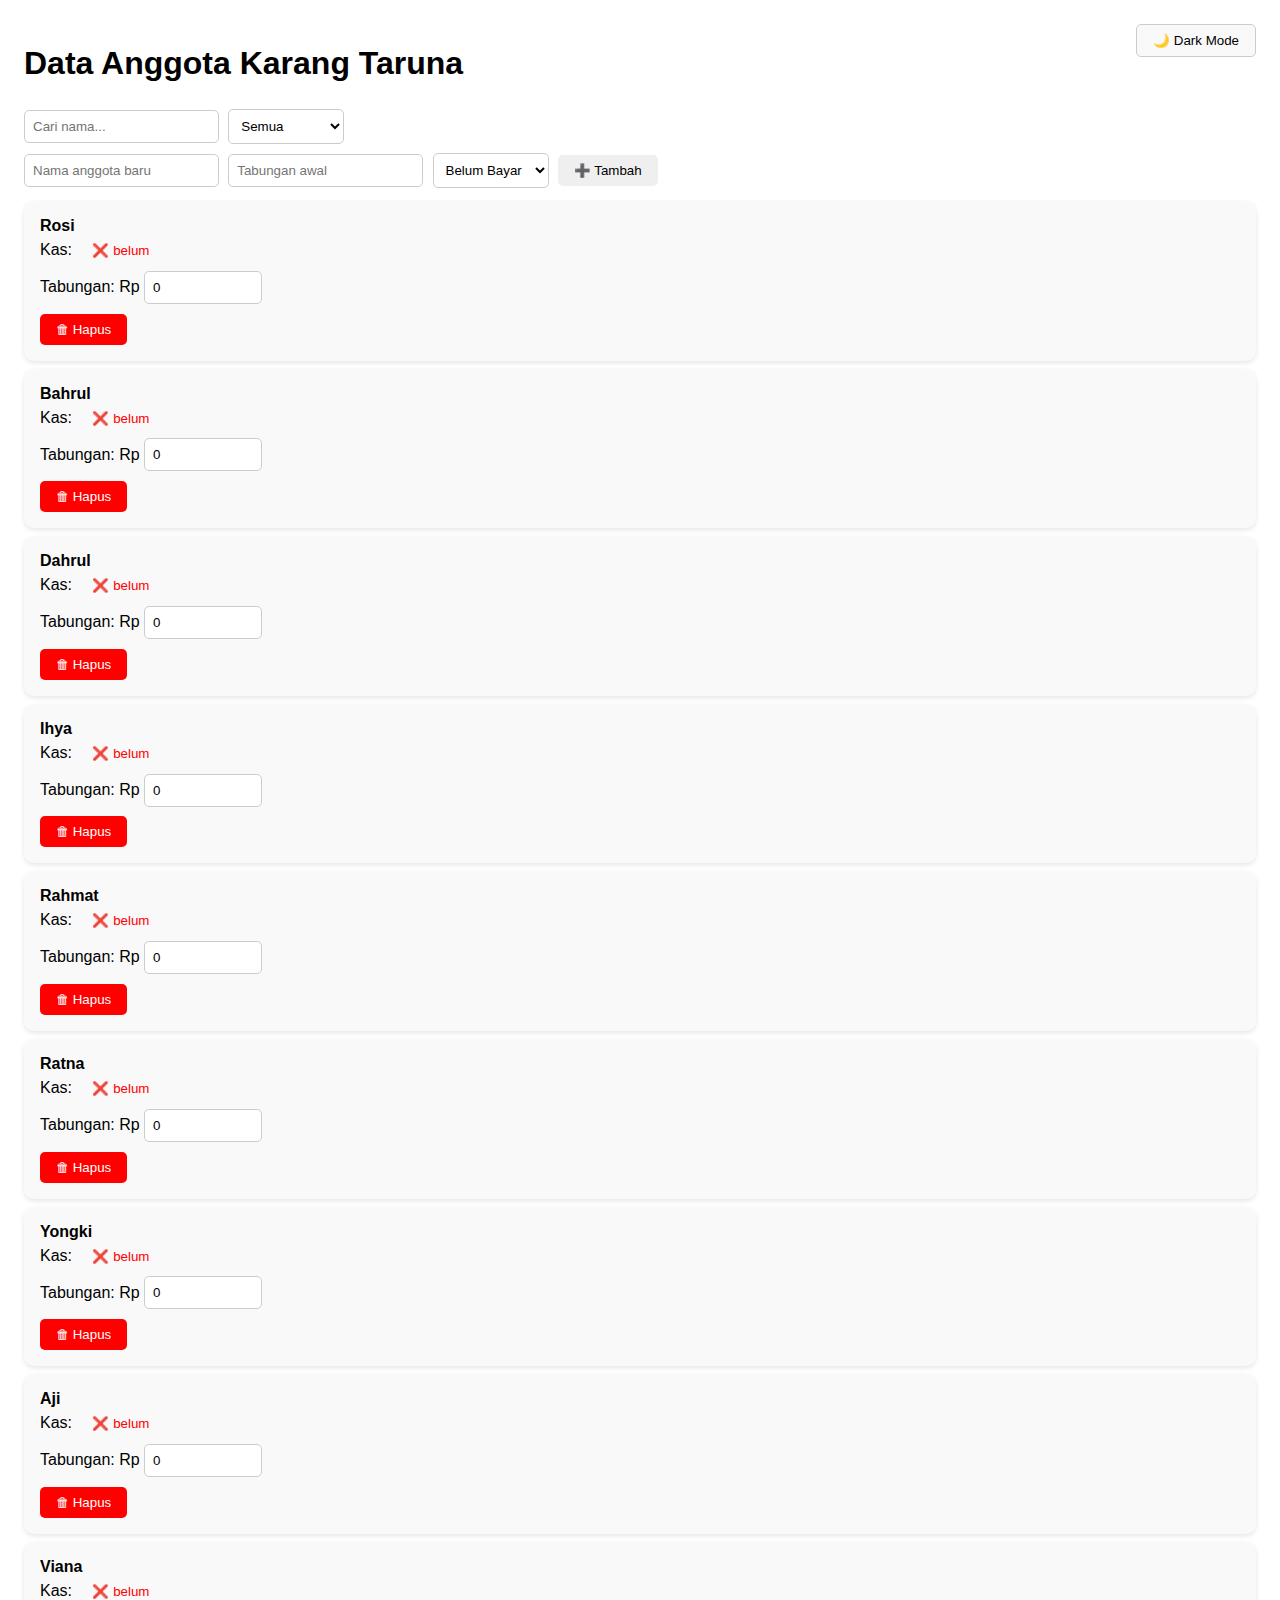
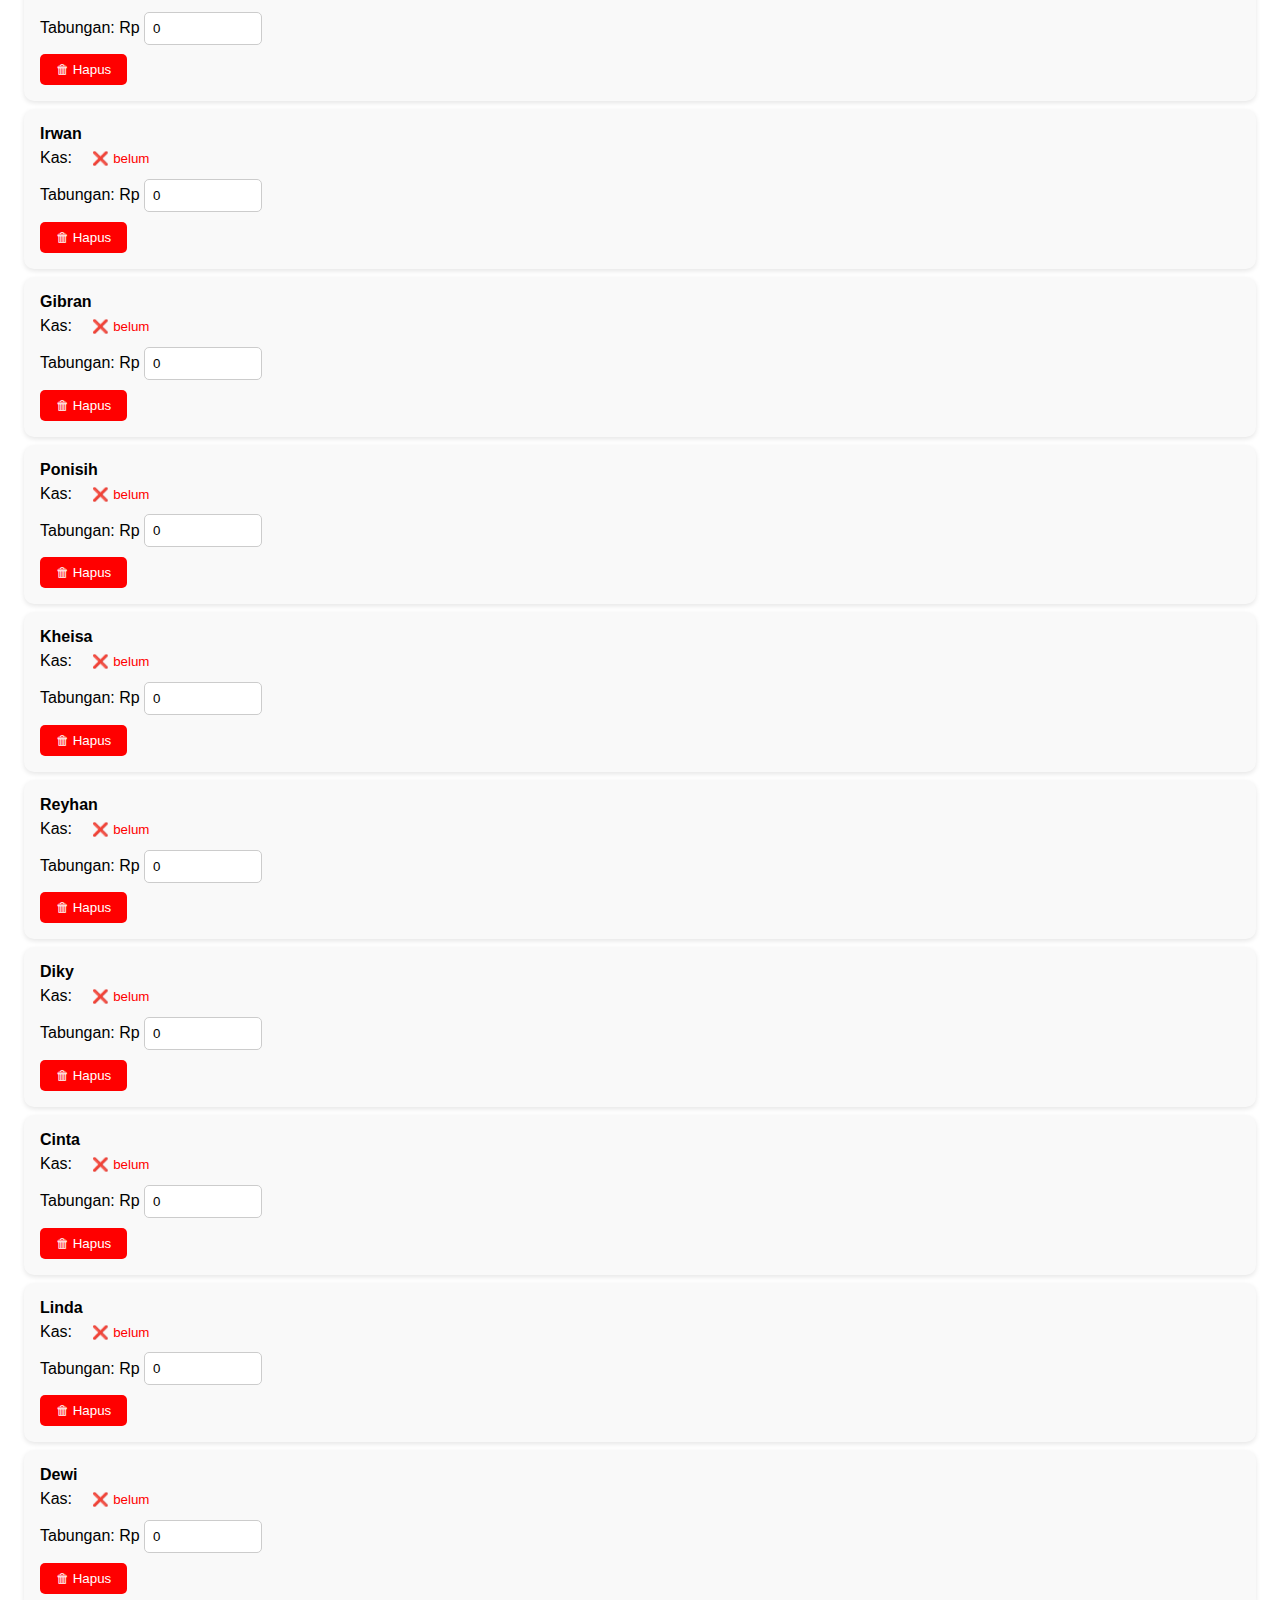
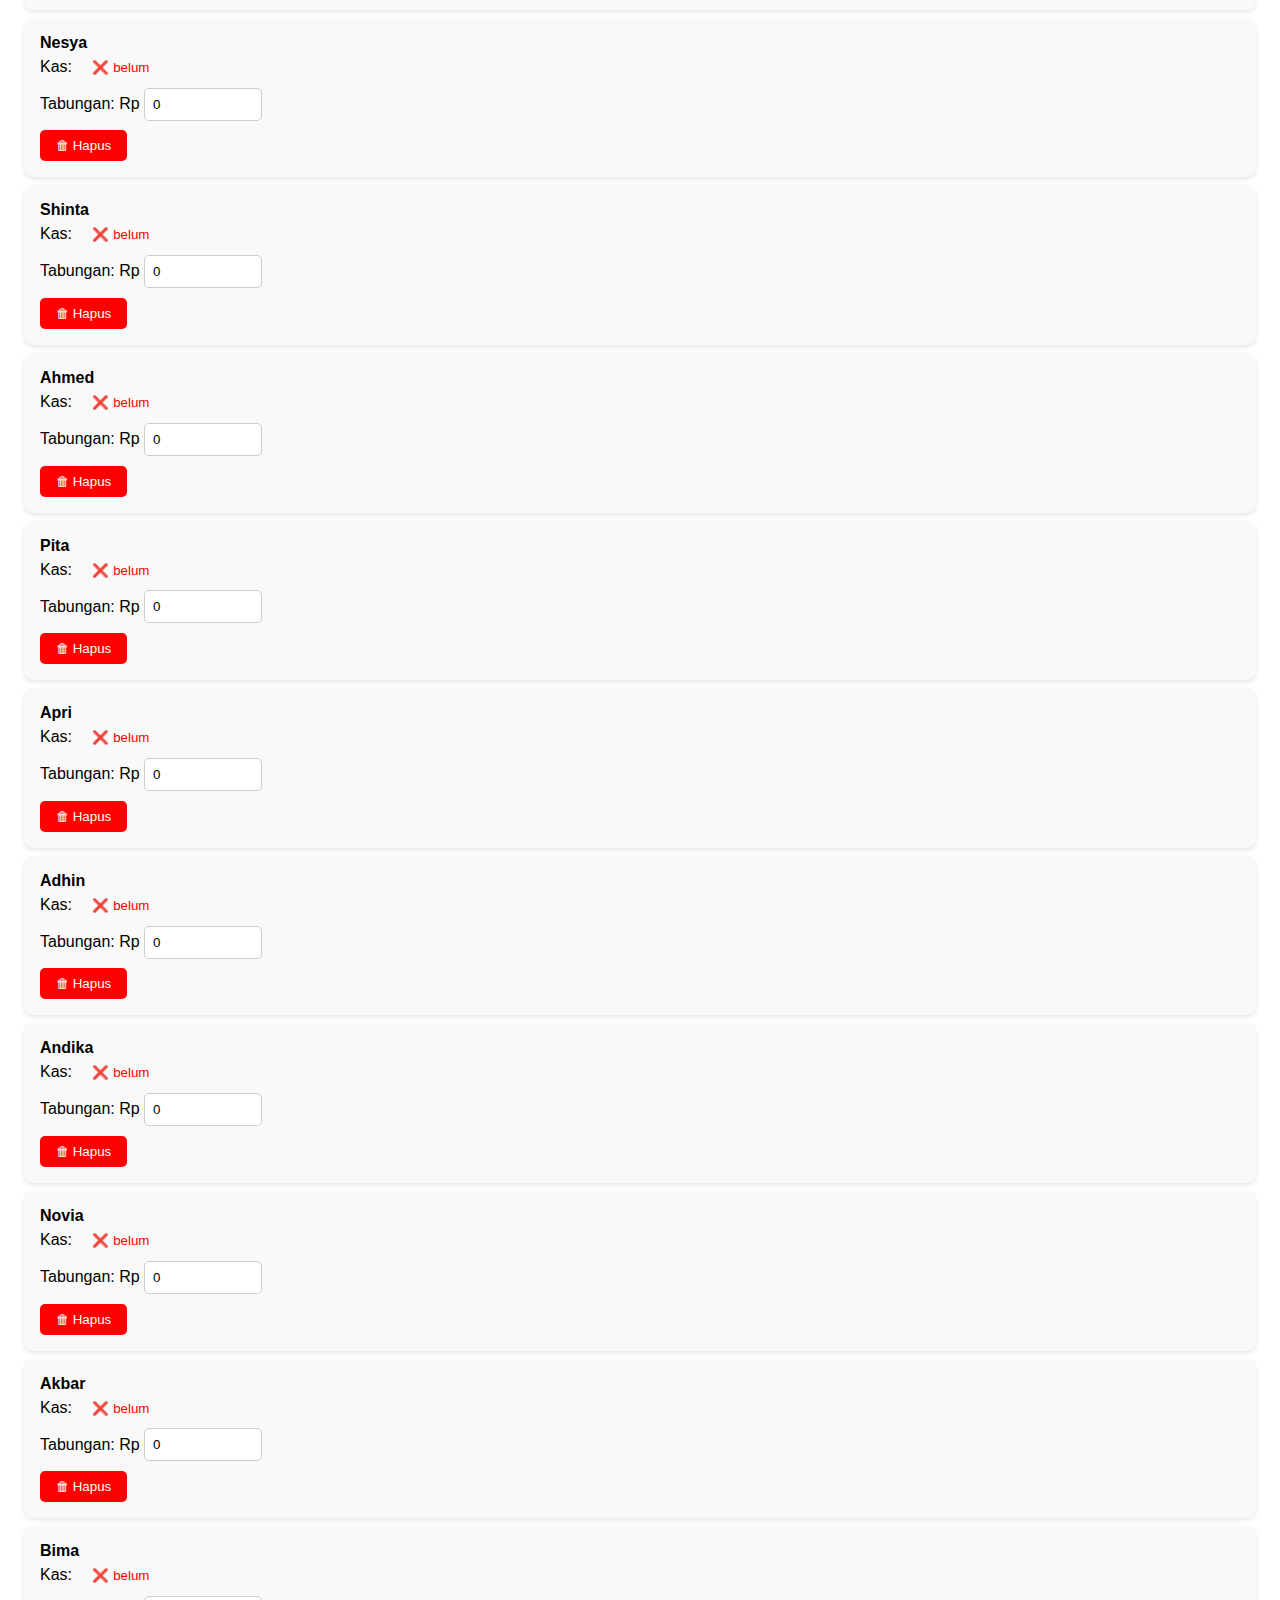
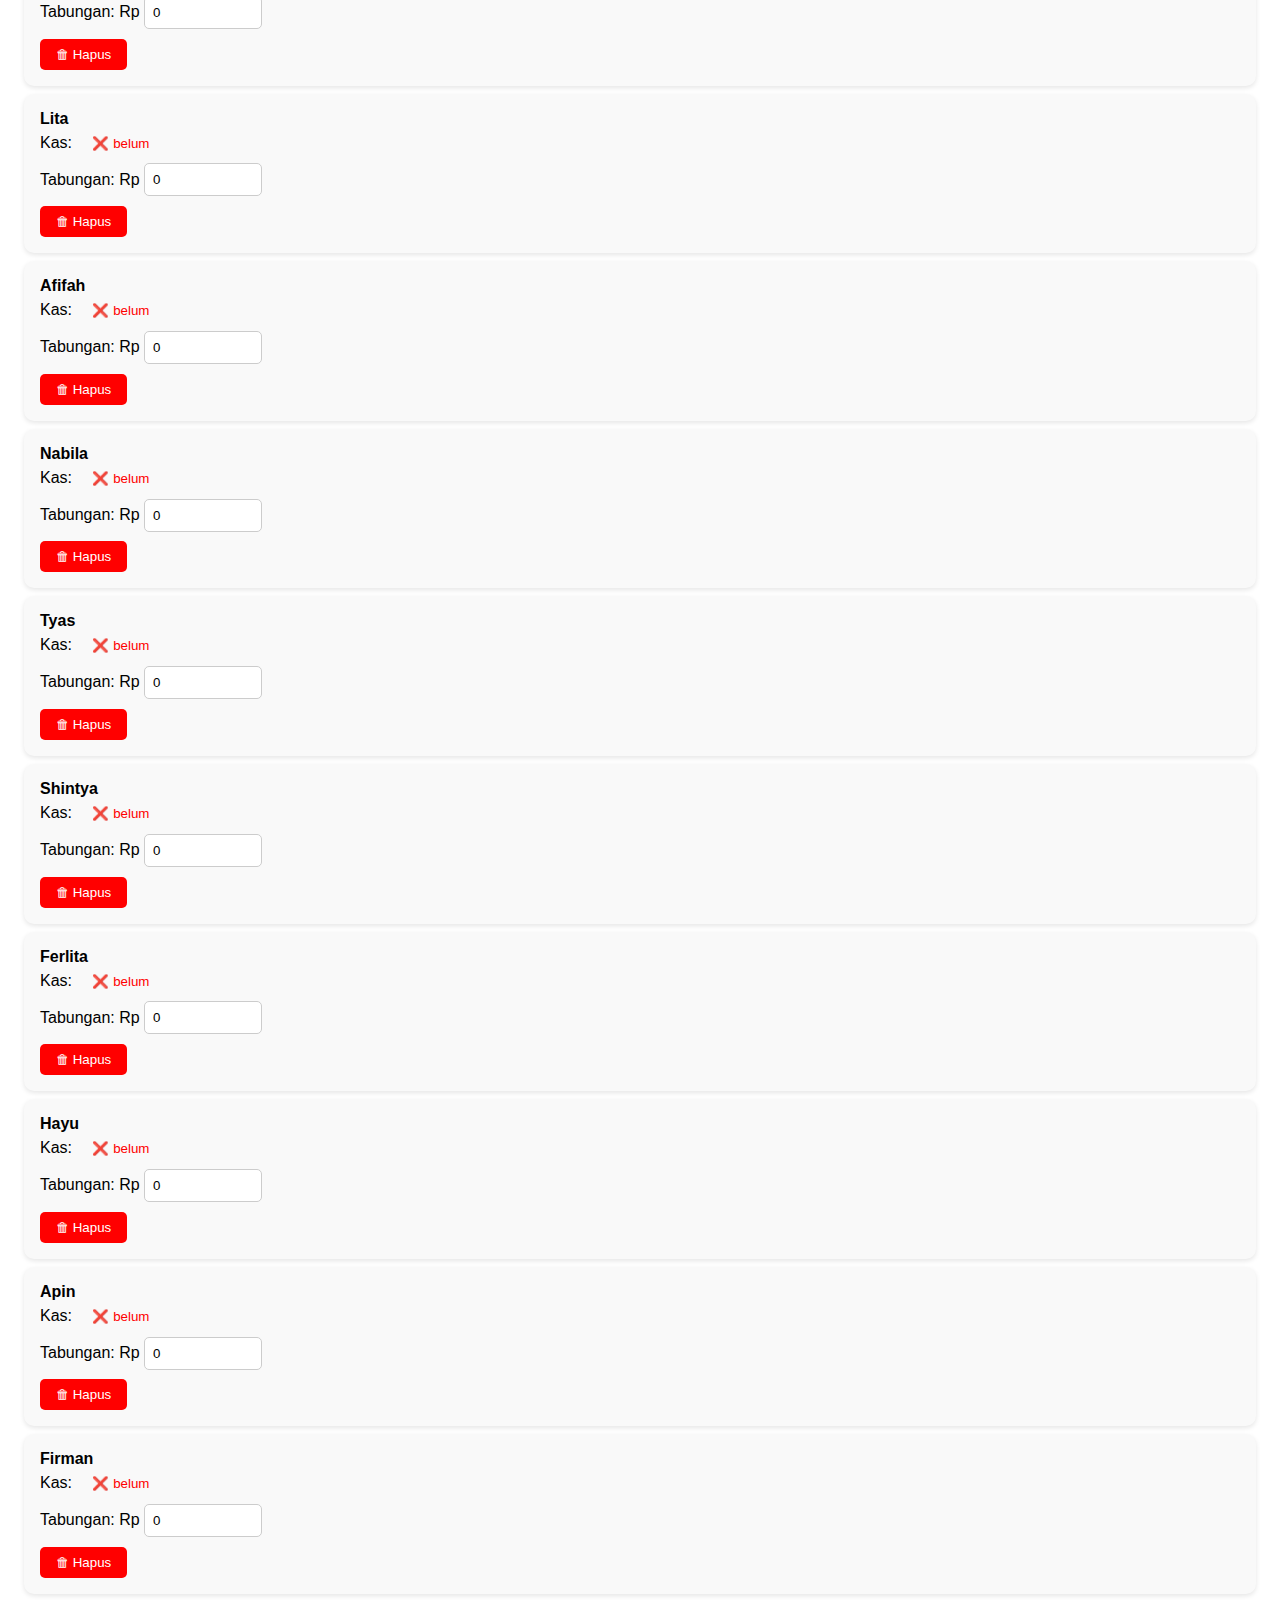
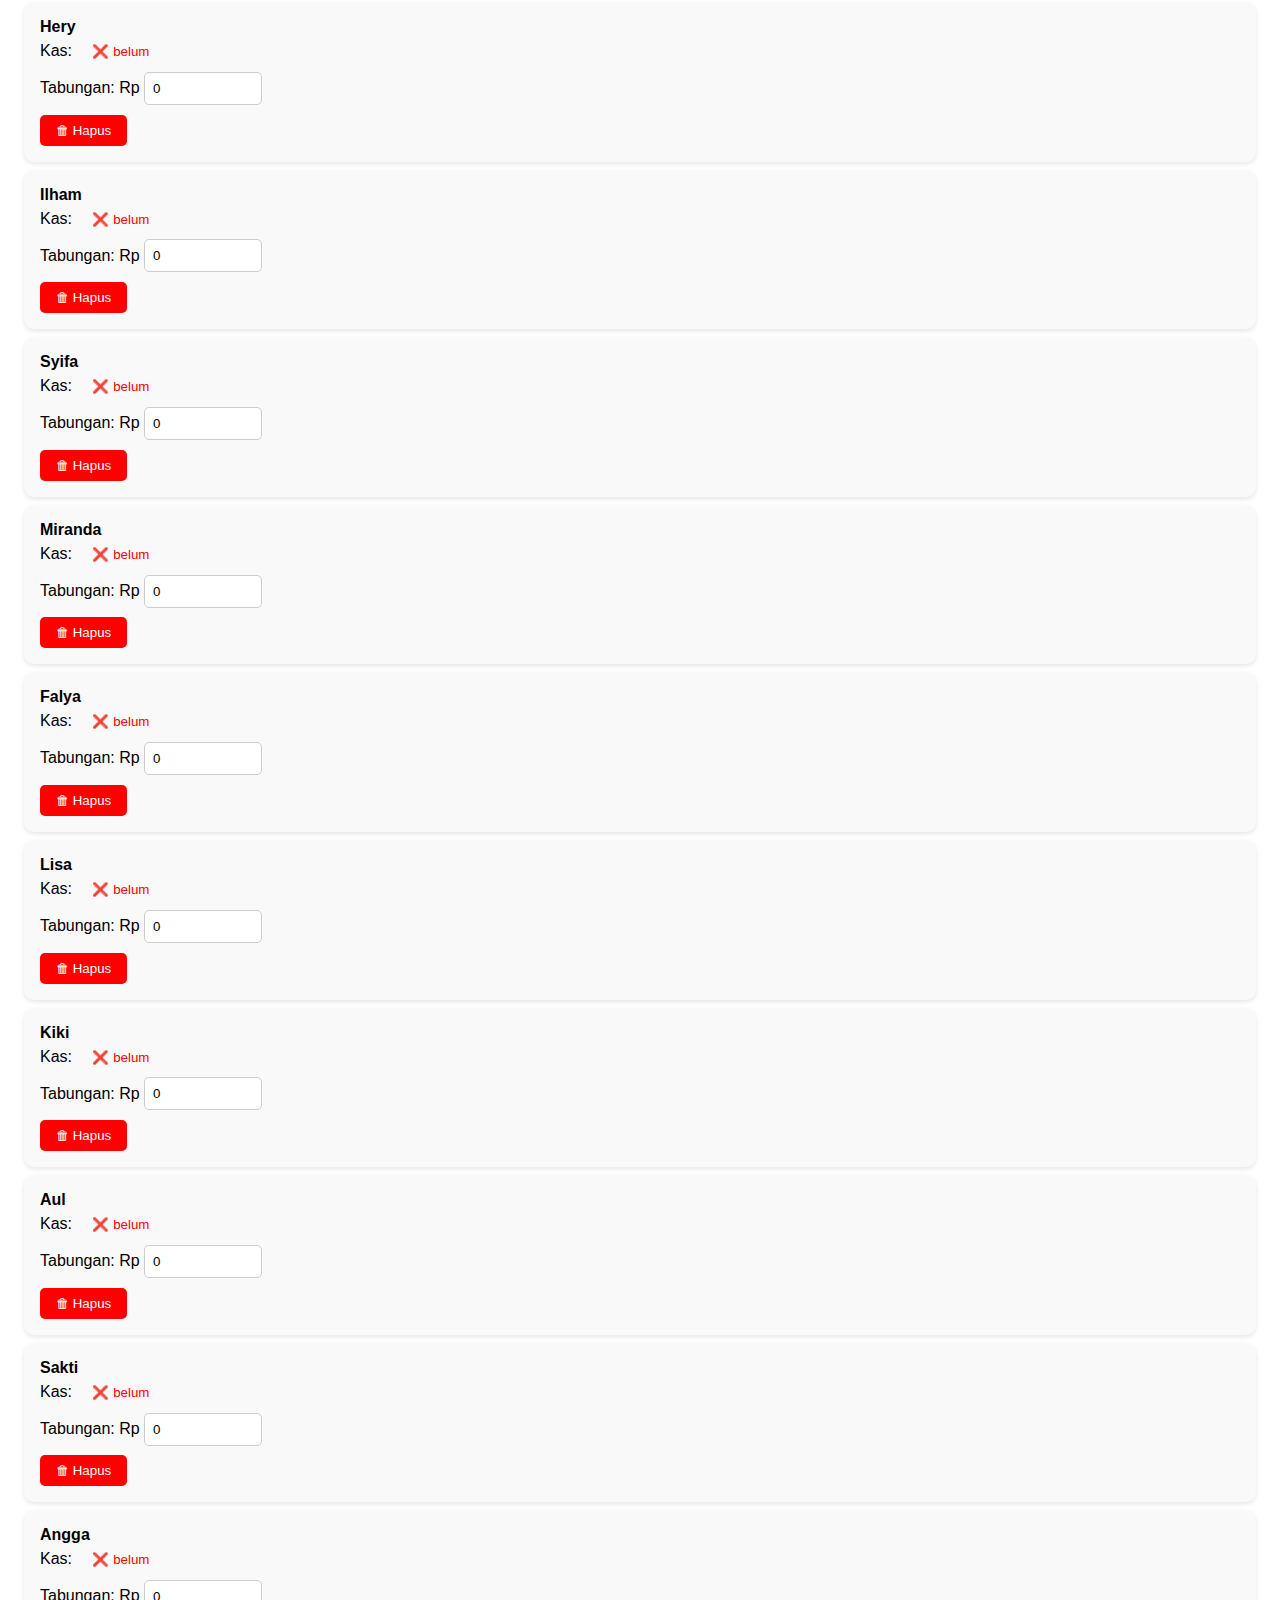
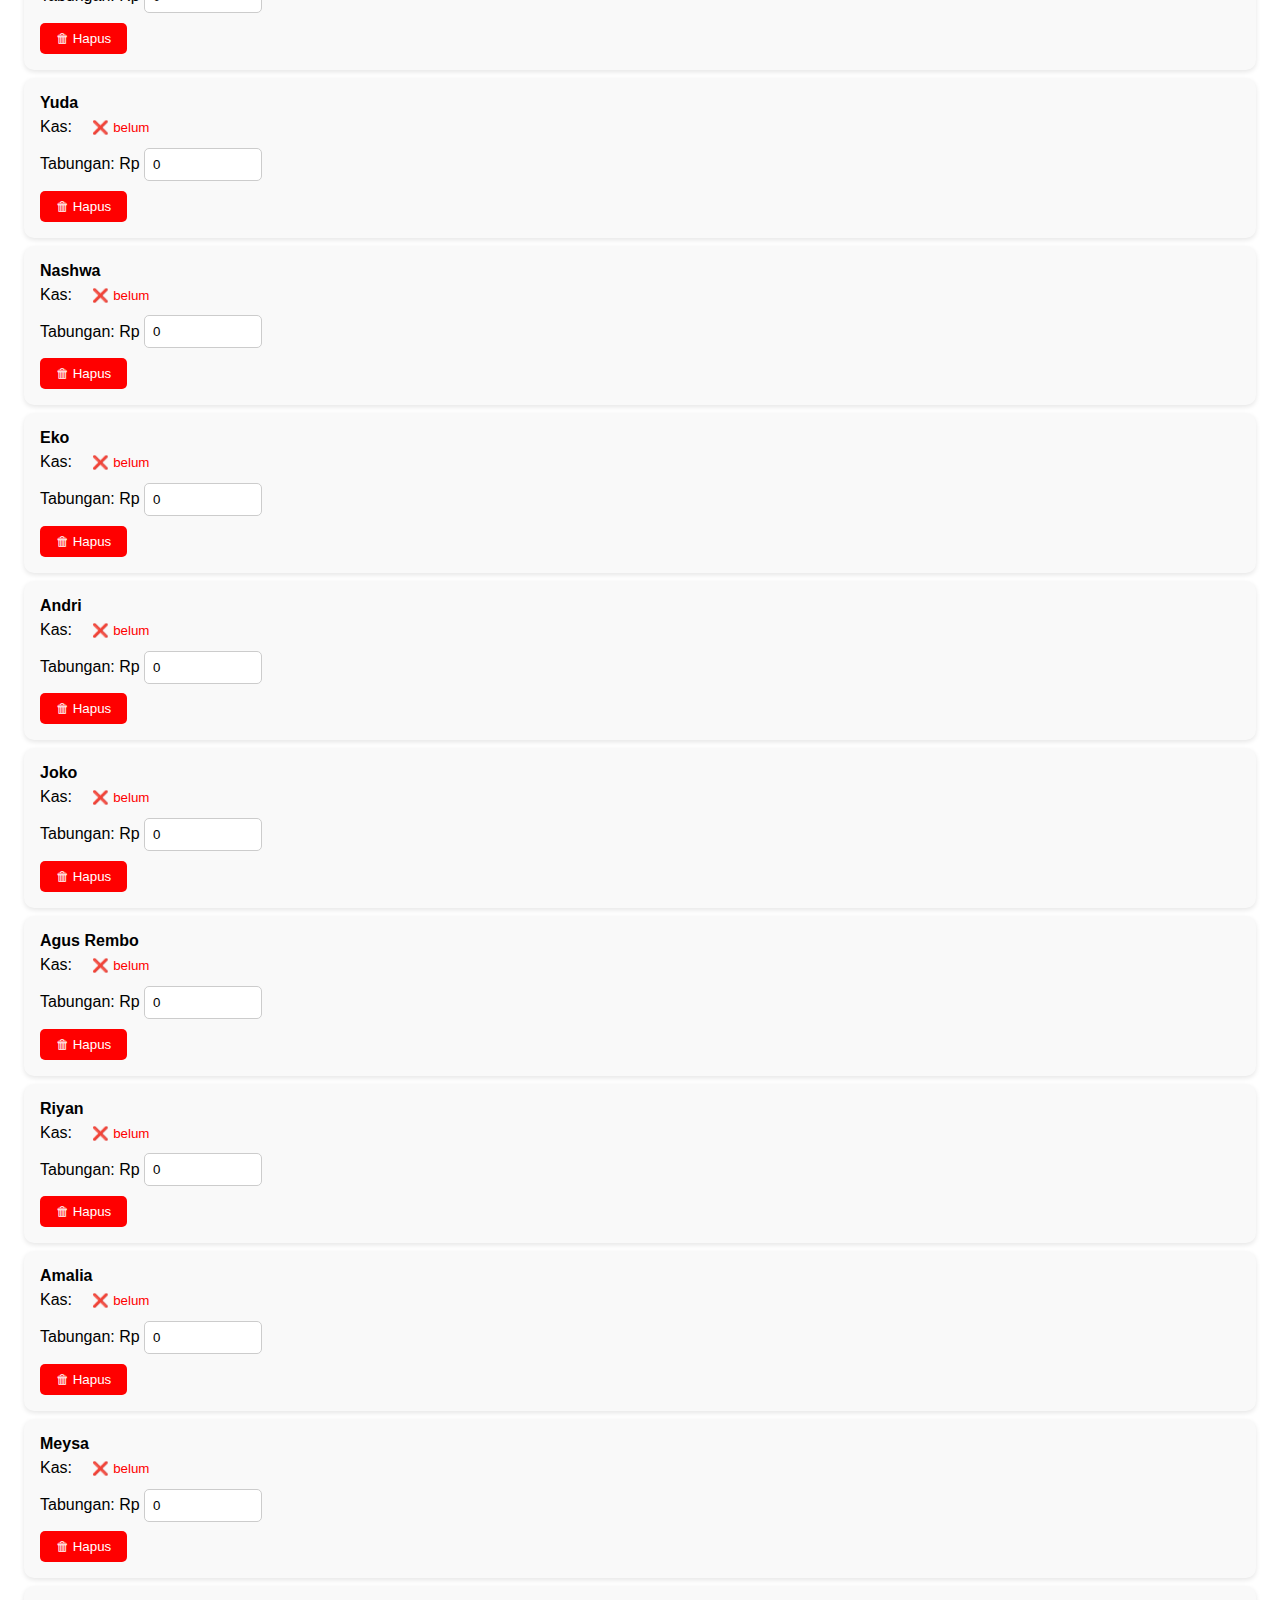
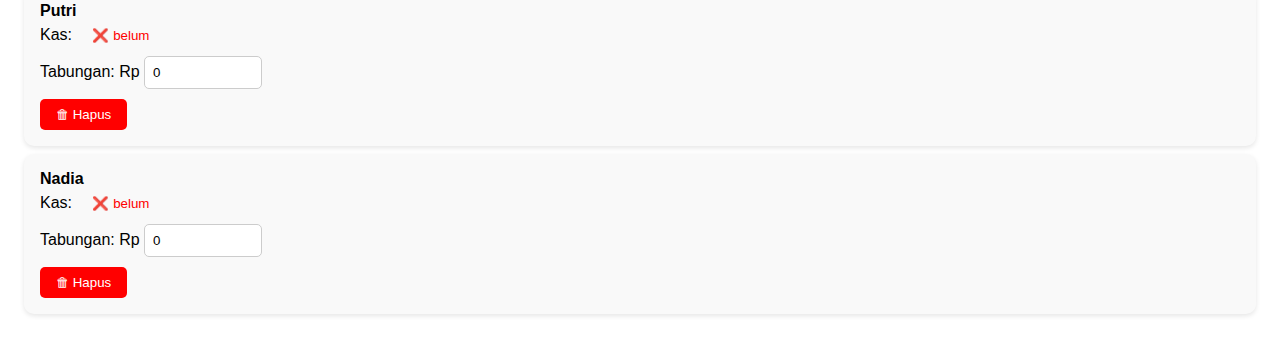
<file: index.html>
<!DOCTYPE html>
<html lang="id">
<head>
  <meta charset="UTF-8" />
  <meta name="viewport" content="width=device-width, initial-scale=1.0" />
  <title>Data Anggota Karang Taruna</title>
  <link rel="manifest" href="app.webmanifest" />
  <link rel="stylesheet" href="style.css" />
  <meta name="theme-color" content="#4CAF50" />
</head>
<body>

  <!-- ✅ Tombol Dark/Light Mode dipindah ke paling atas -->
  <button id="toggleMode" style="margin-bottom: 1rem;">🌙 Dark Mode</button>

  <h1>Data Anggota Karang Taruna</h1>

  <div class="controls">
    <input type="text" id="search" placeholder="Cari nama..." />
    <select id="filterStatus">
      <option value="">Semua</option>
      <option value="sudah">Sudah Bayar</option>
      <option value="belum">Belum Bayar</option>
    </select>
  </div>

  <form id="formTambah">
    <input type="text" id="namaBaru" placeholder="Nama anggota baru" required />
    <input type="number" id="tabunganBaru" placeholder="Tabungan awal" />
    <select id="kasBaru">
      <option value="belum">Belum Bayar</option>
      <option value="sudah">Sudah Bayar</option>
    </select>
    <button type="submit">➕ Tambah</button>
  </form>

  <div id="anggota-list"></div>

  <button id="installButton" style="display:none;">📲 Install Aplikasi</button>

  <script src="app.js"></script>
</body>
</html>
</file>
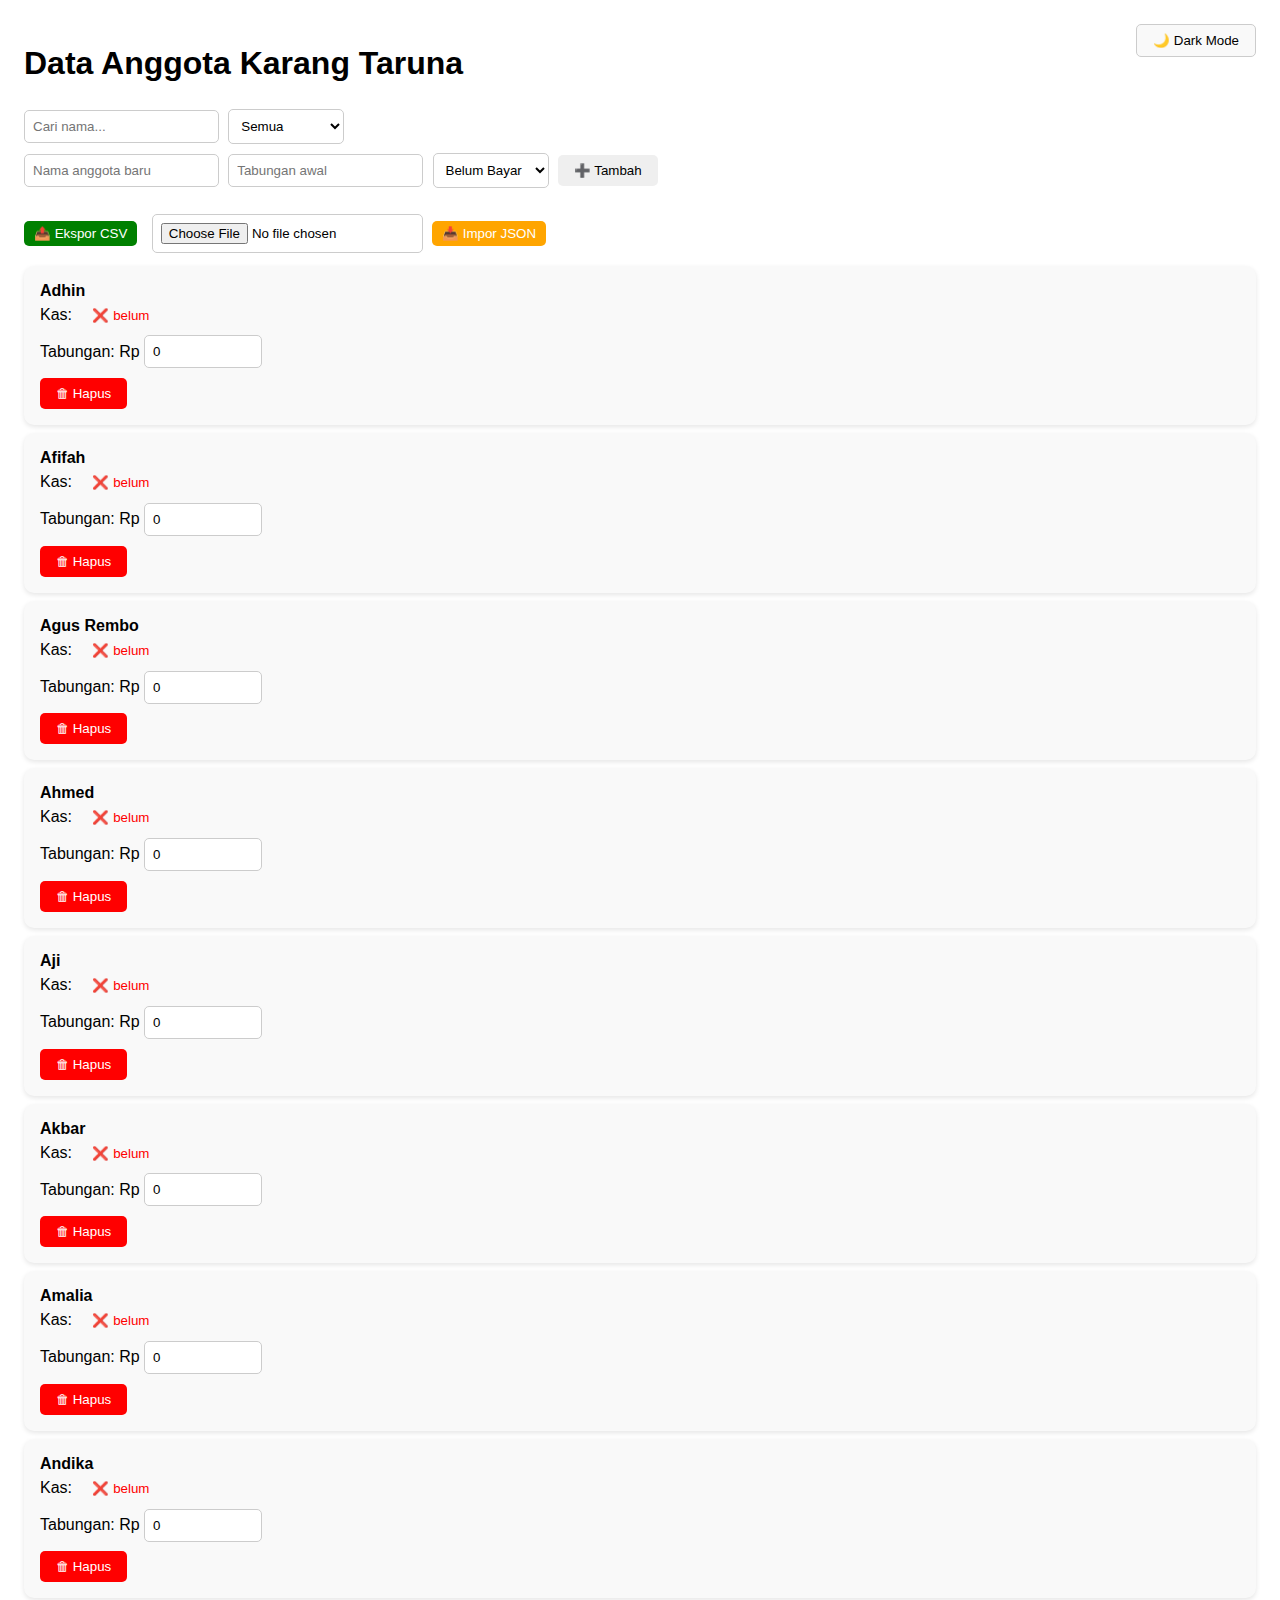
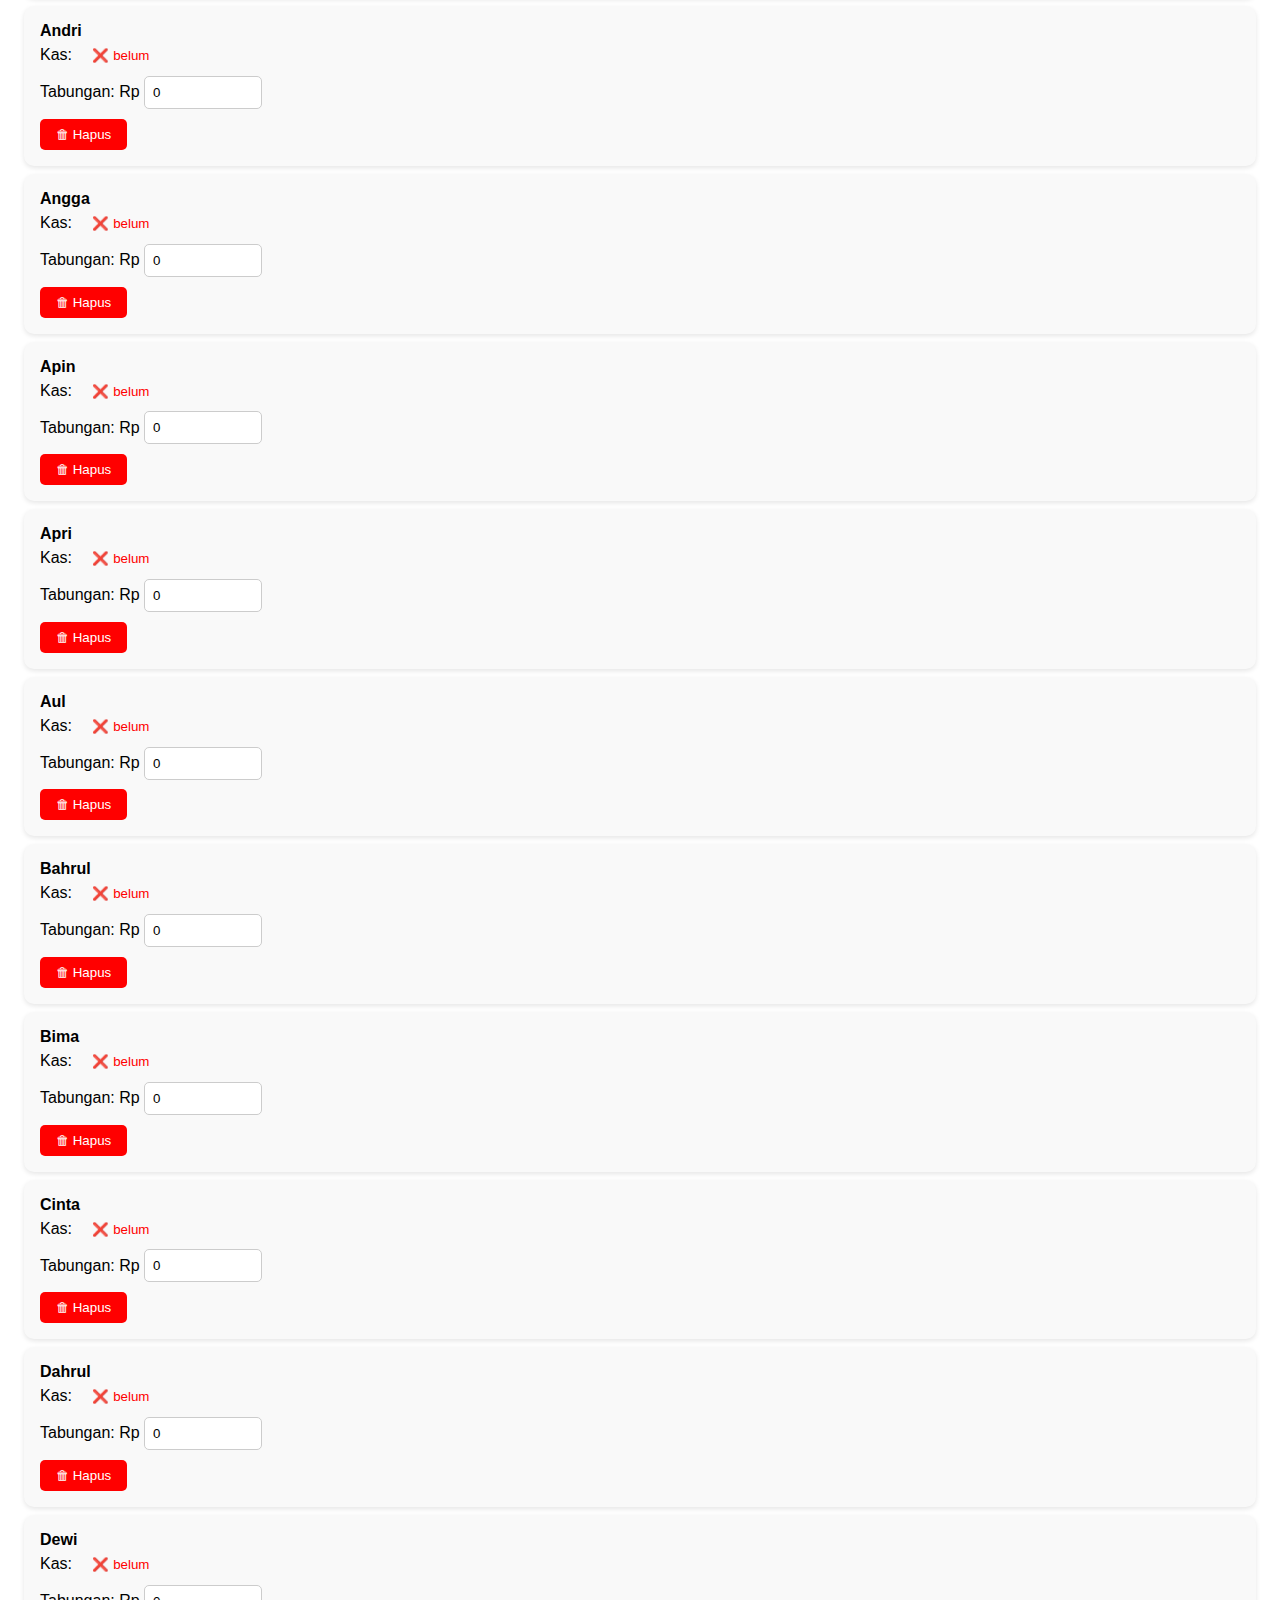
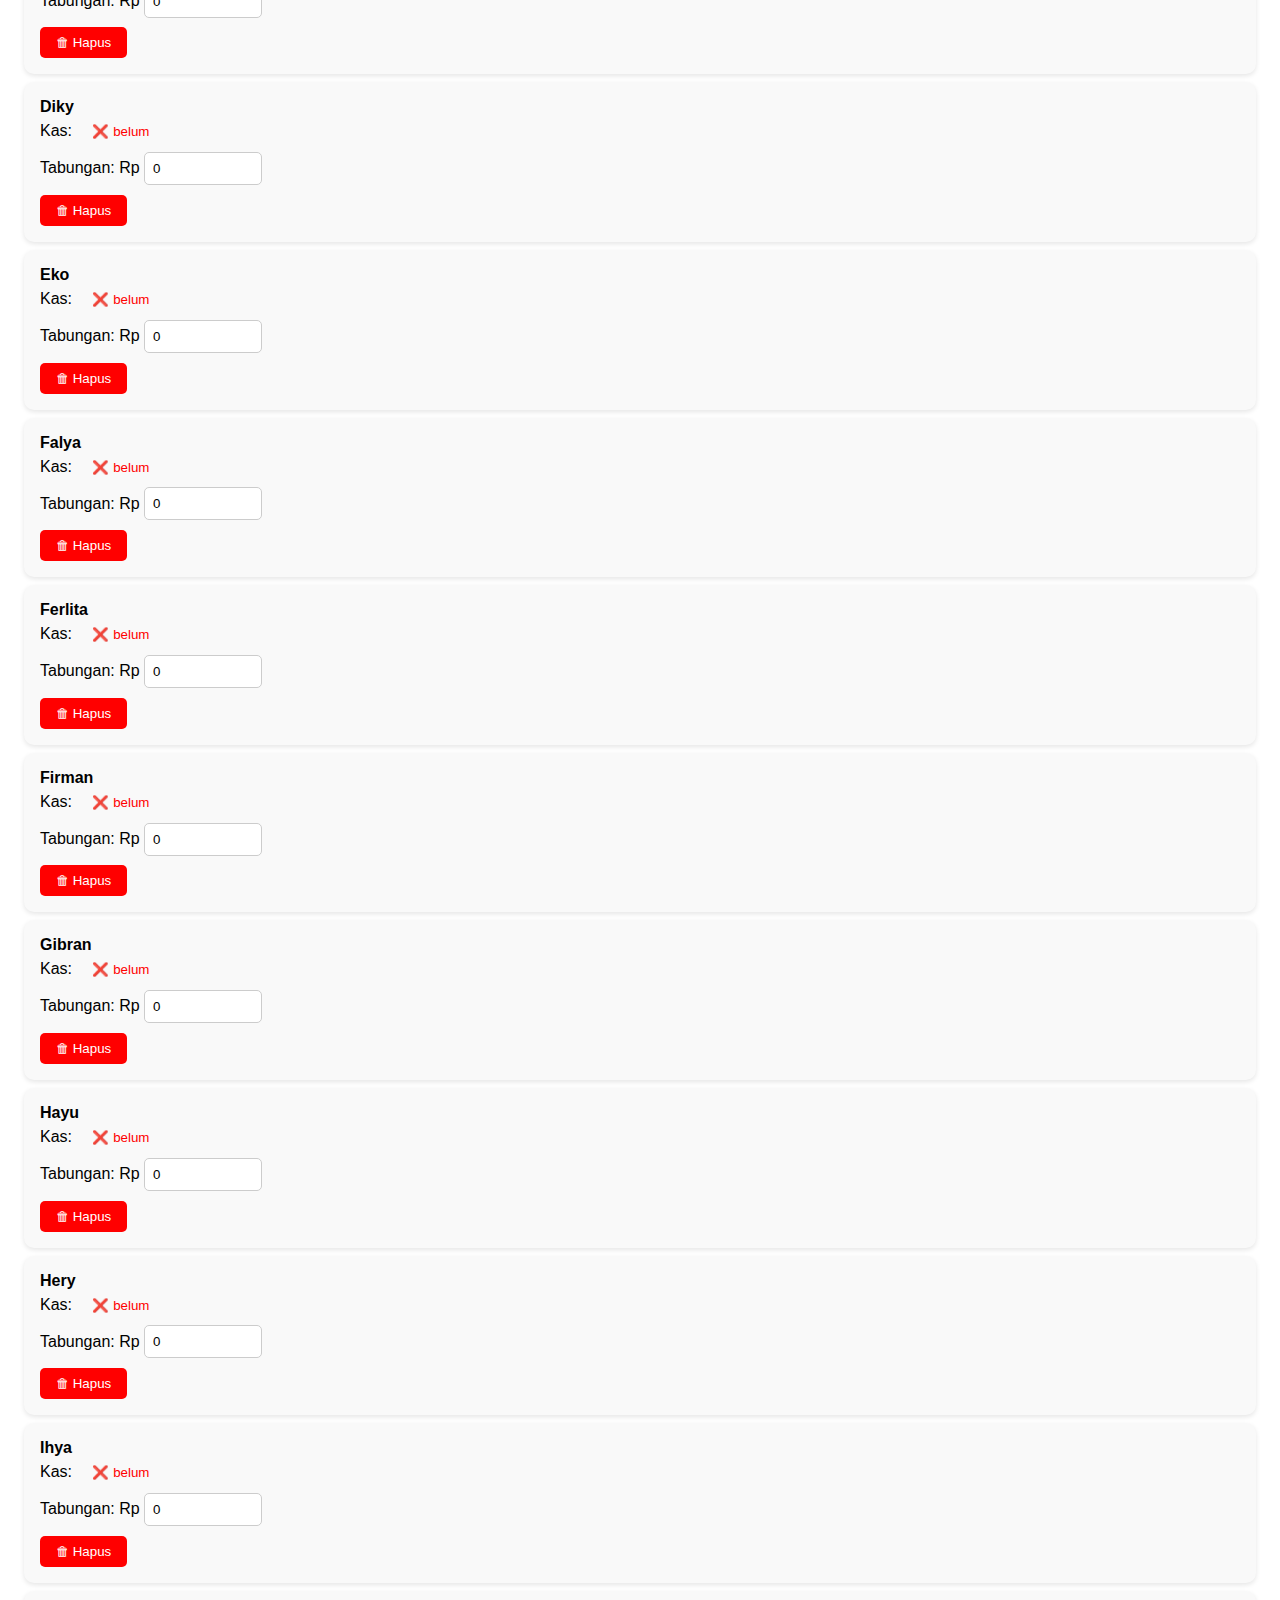
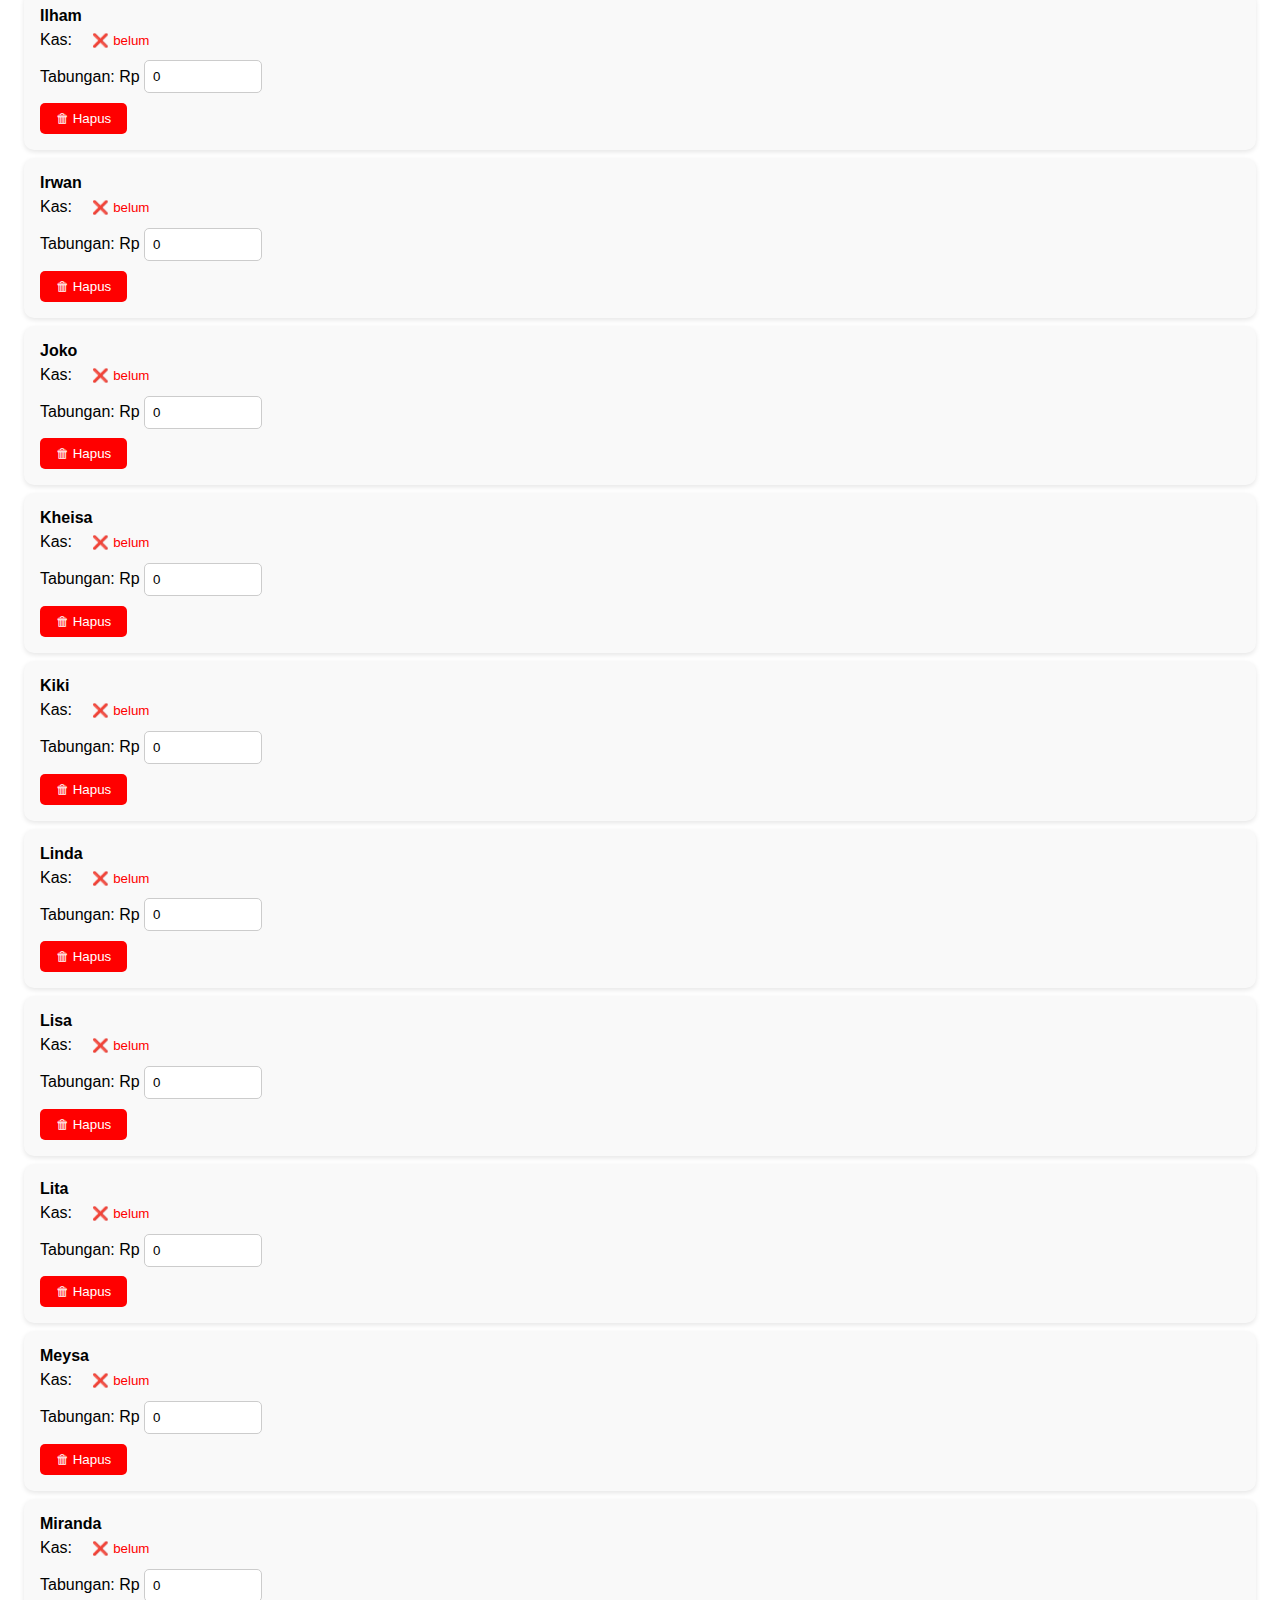
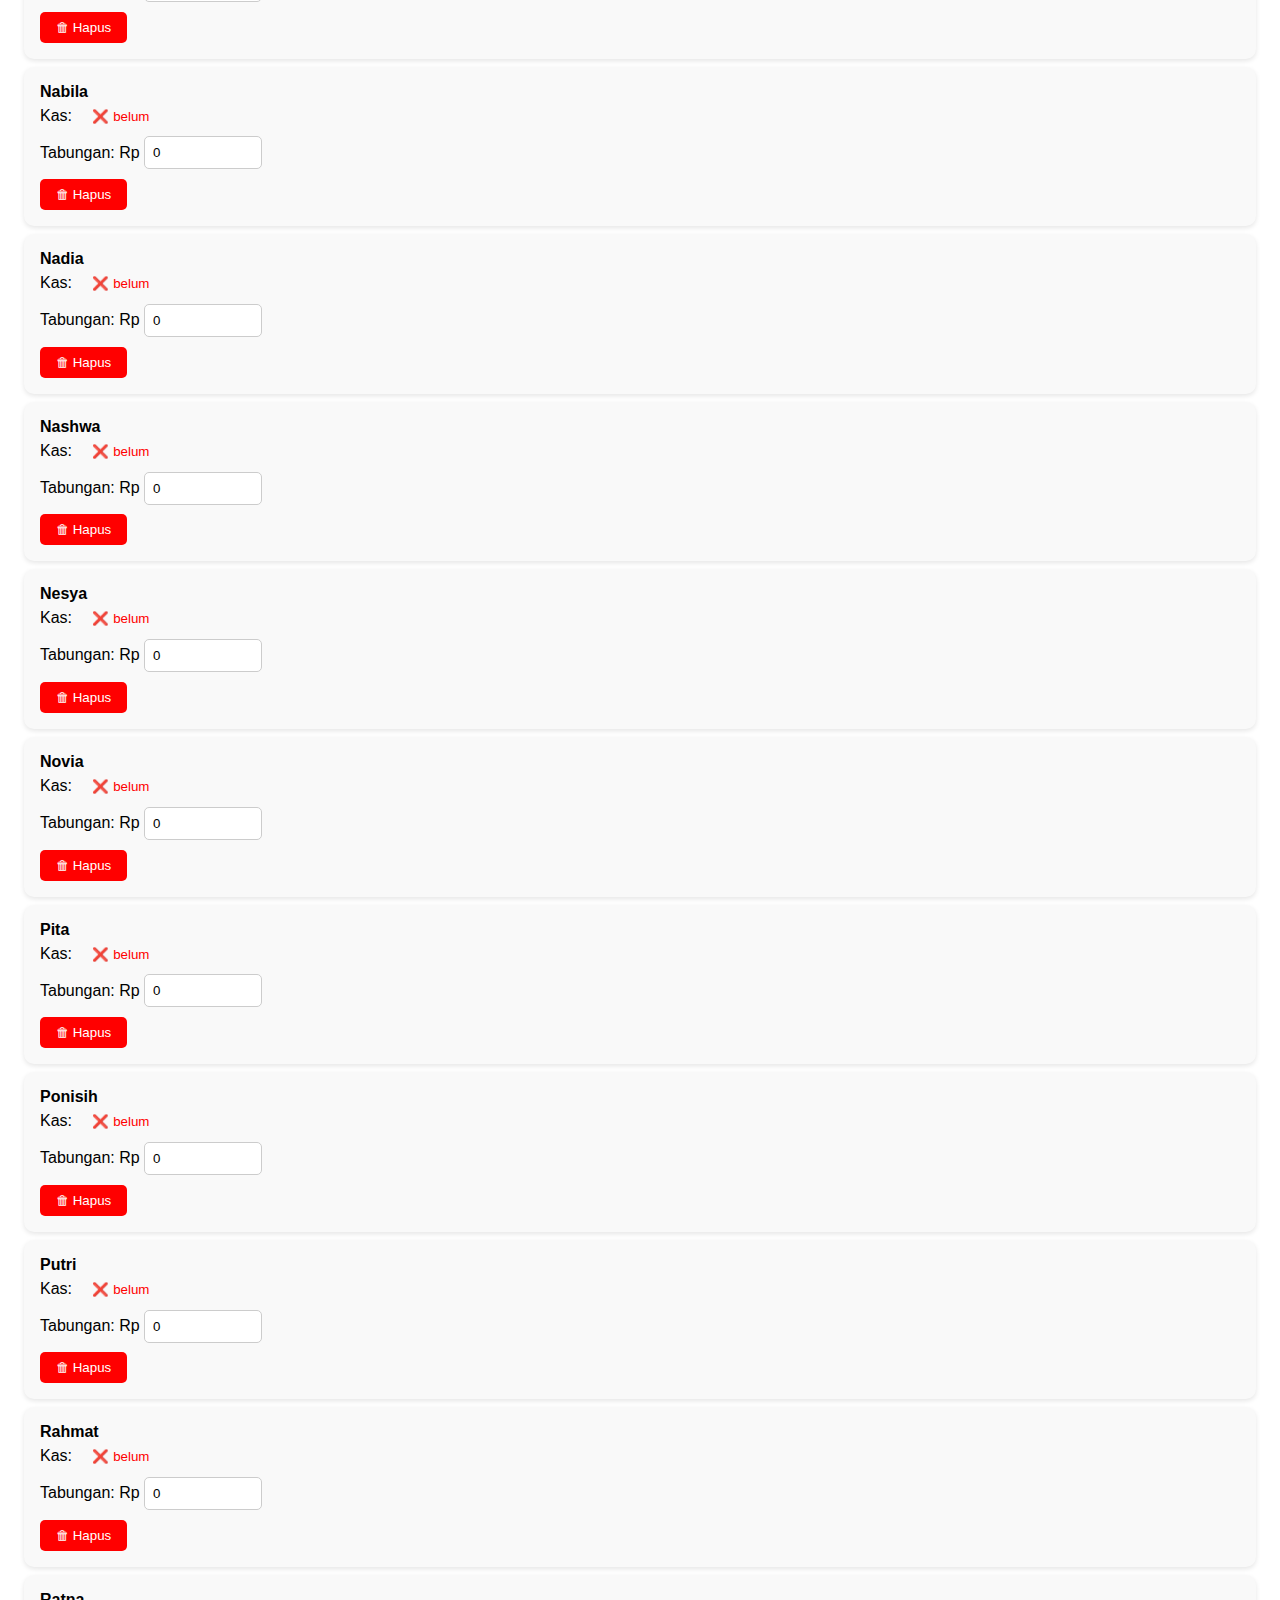
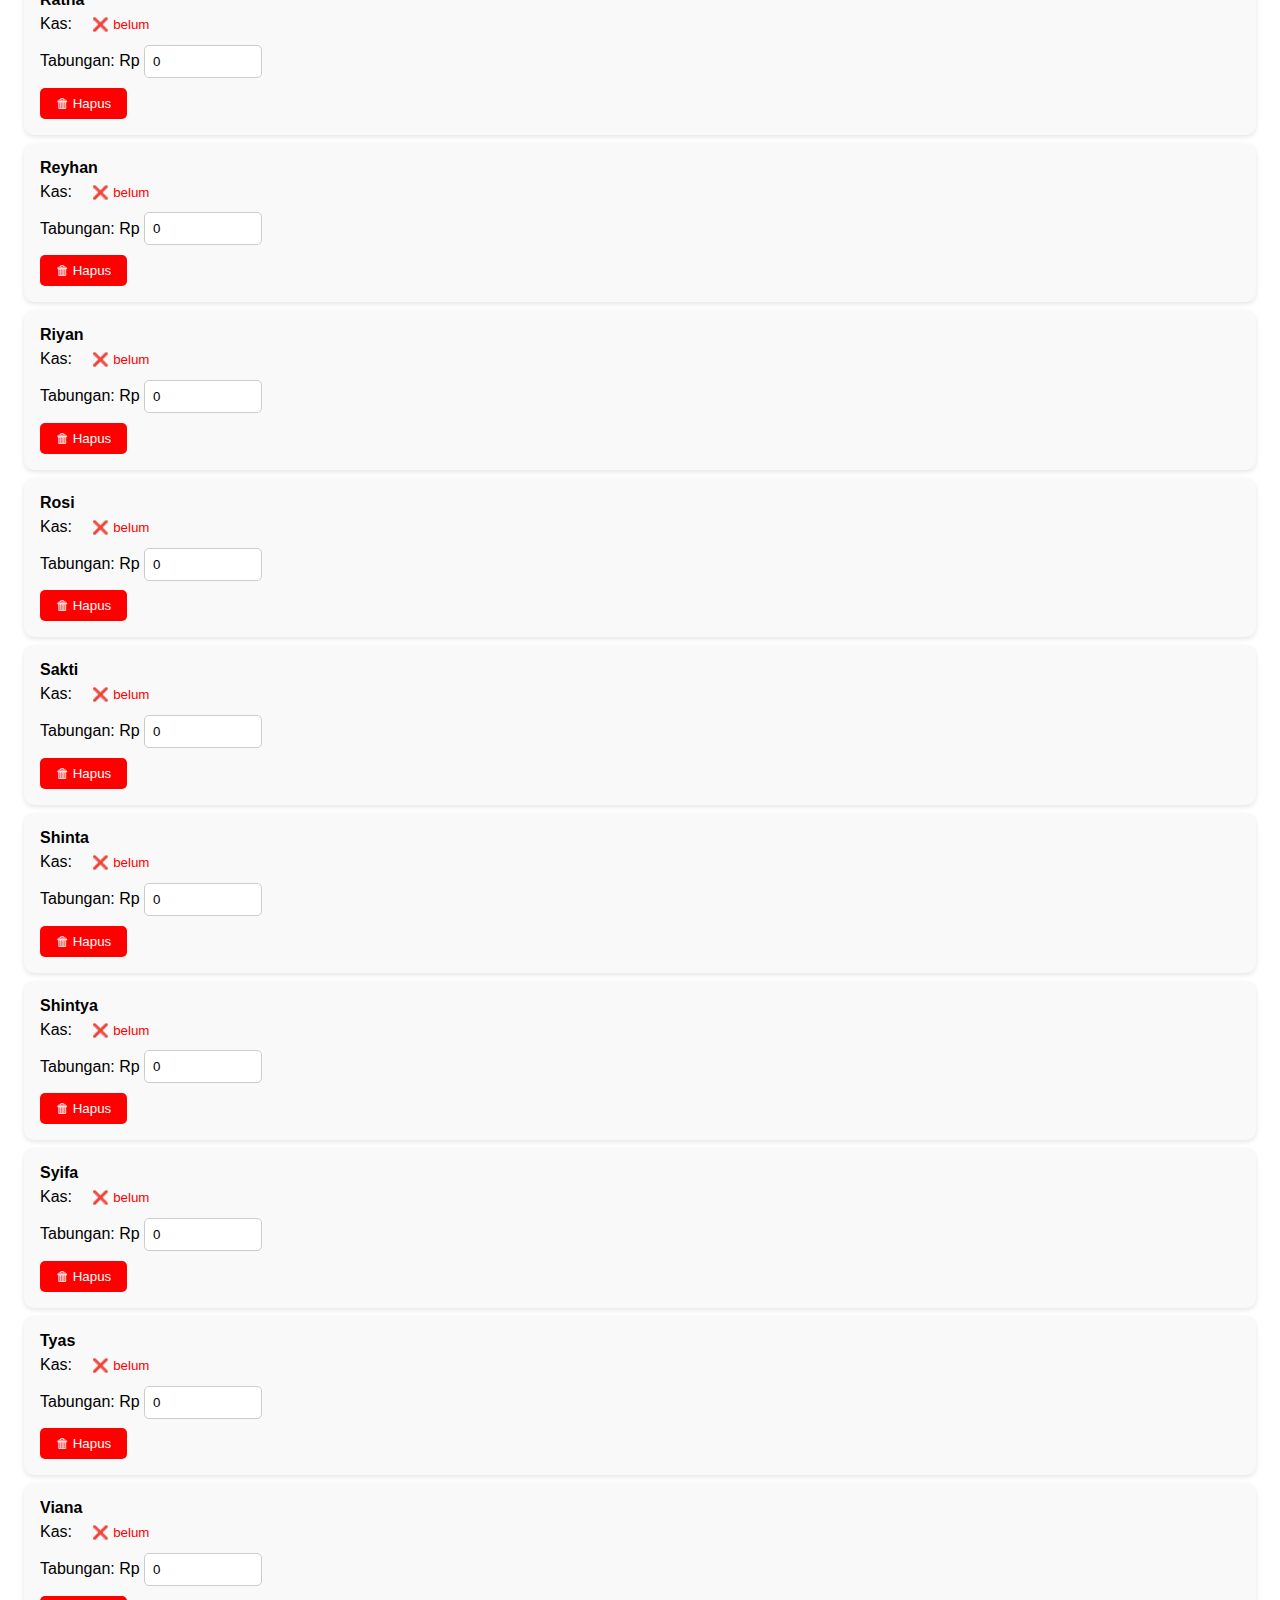
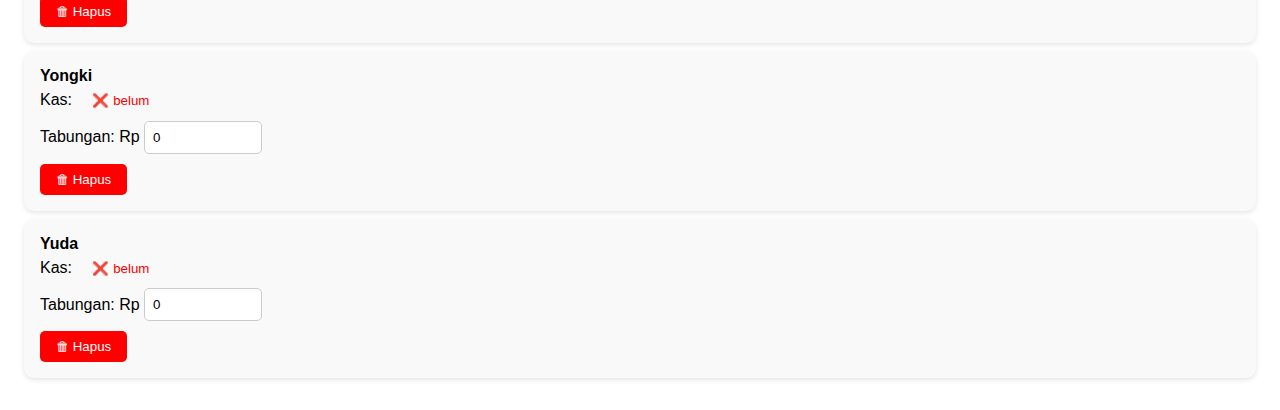
<file: public/index.html>
<!DOCTYPE html>
<html lang="id">
<head>
  <meta charset="UTF-8" />
  <meta name="viewport" content="width=device-width, initial-scale=1.0" />
  <title>Data Anggota Karang Taruna</title>
  <link rel="manifest" href="app.webmanifest" />
  <link rel="stylesheet" href="style.css" />
  <meta name="theme-color" content="#4CAF50" />
</head>
<body>

  <!-- ✅ Tombol Dark/Light Mode -->
  <button id="toggleMode" style="margin-bottom: 1rem;">🌙 Dark Mode</button>

  <h1>Data Anggota Karang Taruna</h1>

  <div class="controls">
    <input type="text" id="search" placeholder="Cari nama..." />
    <select id="filterStatus">
      <option value="">Semua</option>
      <option value="sudah">Sudah Bayar</option>
      <option value="belum">Belum Bayar</option>
    </select>
  </div>

  <form id="formTambah">
    <input type="text" id="namaBaru" placeholder="Nama anggota baru" required />
    <input type="number" id="tabunganBaru" placeholder="Tabungan awal" />
    <select id="kasBaru">
      <option value="belum">Belum Bayar</option>
      <option value="sudah">Sudah Bayar</option>
    </select>
    <button type="submit">➕ Tambah</button>
  </form>

  <!-- ✅ Fitur Ekspor dan Impor -->
  <div style="margin-top: 1rem;">
    <button id="btnExport" style="background: green; color: white; padding: 5px 10px;">📤 Ekspor CSV</button>
    <input type="file" id="importFile" accept=".json" style="margin-left:10px;">
    <button id="btnImport" style="background: orange; color: white; padding: 5px 10px;">📥 Impor JSON</button>
  </div>

  <div id="anggota-list"></div>

  <button id="installButton" style="display:none;">📲 Install Aplikasi</button>

  <script src="app.js"></script>

  <!-- ✅ Tambahan Script Service Worker + Debug Install -->
  <script>
    console.log('✅ Script PWA aktif');

    if ('serviceWorker' in navigator) {
      window.addEventListener('load', () => {
        navigator.serviceWorker.register('sw.js')
          .then(reg => console.log('✅ Service worker registered:', reg))
          .catch(err => console.error('❌ Service worker registration failed:', err));
      });
    }

    let deferredPrompt; // ✅ hanya dideklarasikan sekali
    const installBtn = document.getElementById('installButton');

    window.addEventListener('beforeinstallprompt', (e) => {
      console.log('📦 beforeinstallprompt event fired');
      e.preventDefault();
      deferredPrompt = e;
      installBtn.style.display = 'block';

      installBtn.addEventListener('click', () => {
        installBtn.style.display = 'none';
        deferredPrompt.prompt();
        deferredPrompt.userChoice.then((choiceResult) => {
          if (choiceResult.outcome === 'accepted') {
            console.log('🎉 Aplikasi diinstal');
          } else {
            console.log('😕 Aplikasi tidak jadi diinstal');
          }
          deferredPrompt = null;
        });
      });
    });
  </script>

</body>
</html>
</file>
<file: style.css>
:root {
  --bg: #ffffff;
  --text: #000000;
  --card-bg: #f9f9f9;
  --input-bg: #ffffff;
}

body {
  background-color: var(--bg);
  color: var(--text);
  font-family: sans-serif;
  padding: 1rem;
}

.card {
  background: var(--card-bg);
  padding: 1rem;
  border-radius: 10px;
  margin: 0.5rem 0;
  box-shadow: 0 2px 5px rgba(0,0,0,0.1);
}

input, select {
  padding: 0.5rem;
  margin: 0.3rem 0.3rem 0.3rem 0;
  border: 1px solid #ccc;
  border-radius: 5px;
  background: var(--input-bg);
  color: var(--text);
}

button {
  padding: 0.5rem 1rem;
  border: none;
  border-radius: 5px;
  cursor: pointer;
}

/* Dark mode styles */
body.dark {
  --bg: #121212;
  --text: #ffffff;
  --card-bg: #1e1e1e;
  --input-bg: #1c1c1c;
}

/* Tombol Dark/Light Mode */
#toggleMode {
  background-color: var(--card-bg);
  color: var(--text);
  border: 1px solid #ccc;
  margin-bottom: 1rem;
  float: right;
  position: relative;     /* ✅ DITAMBAHKAN */
  z-index: 999;           /* ✅ DITAMBAHKAN */
  transition: background 0.3s, color 0.3s;
}



#toggleMode:hover {
  background-color: var(--text);
  color: var(--bg);
}
</file>
<file: public/style.css>
:root {
  --bg: #ffffff;
  --text: #000000;
  --card-bg: #f9f9f9;
  --input-bg: #ffffff;
}

body {
  background-color: var(--bg);
  color: var(--text);
  font-family: sans-serif;
  padding: 1rem;
}

.card {
  background: var(--card-bg);
  padding: 1rem;
  border-radius: 10px;
  margin: 0.5rem 0;
  box-shadow: 0 2px 5px rgba(0,0,0,0.1);
}

input, select {
  padding: 0.5rem;
  margin: 0.3rem 0.3rem 0.3rem 0;
  border: 1px solid #ccc;
  border-radius: 5px;
  background: var(--input-bg);
  color: var(--text);
}

button {
  padding: 0.5rem 1rem;
  border: none;
  border-radius: 5px;
  cursor: pointer;
}

/* Dark mode styles */
body.dark {
  --bg: #121212;
  --text: #ffffff;
  --card-bg: #1e1e1e;
  --input-bg: #1c1c1c;
}

/* Tombol Dark/Light Mode */
#toggleMode {
  background-color: var(--card-bg);
  color: var(--text);
  border: 1px solid #ccc;
  margin-bottom: 1rem;
  float: right;
  position: relative;     /* ✅ DITAMBAHKAN */
  z-index: 999;           /* ✅ DITAMBAHKAN */
  transition: background 0.3s, color 0.3s;
}



#toggleMode:hover {
  background-color: var(--text);
  color: var(--bg);
}
</file>
